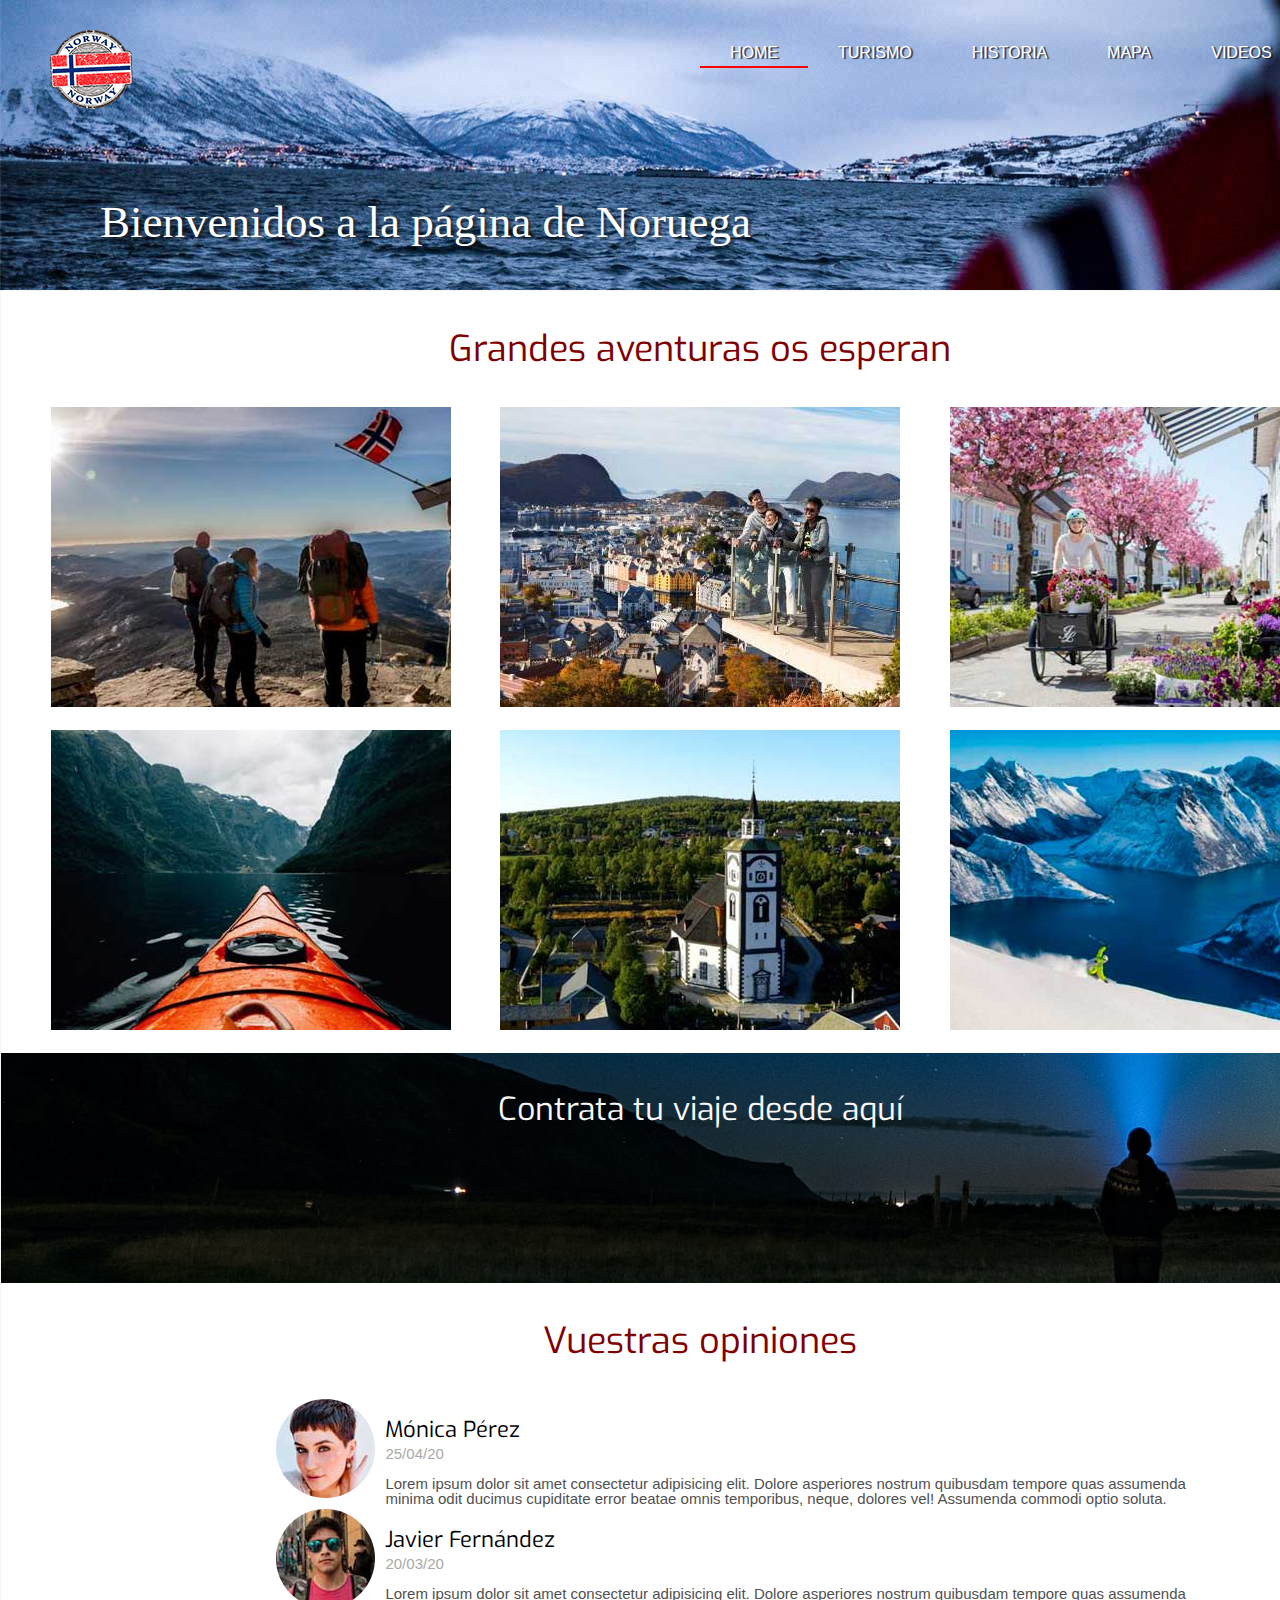
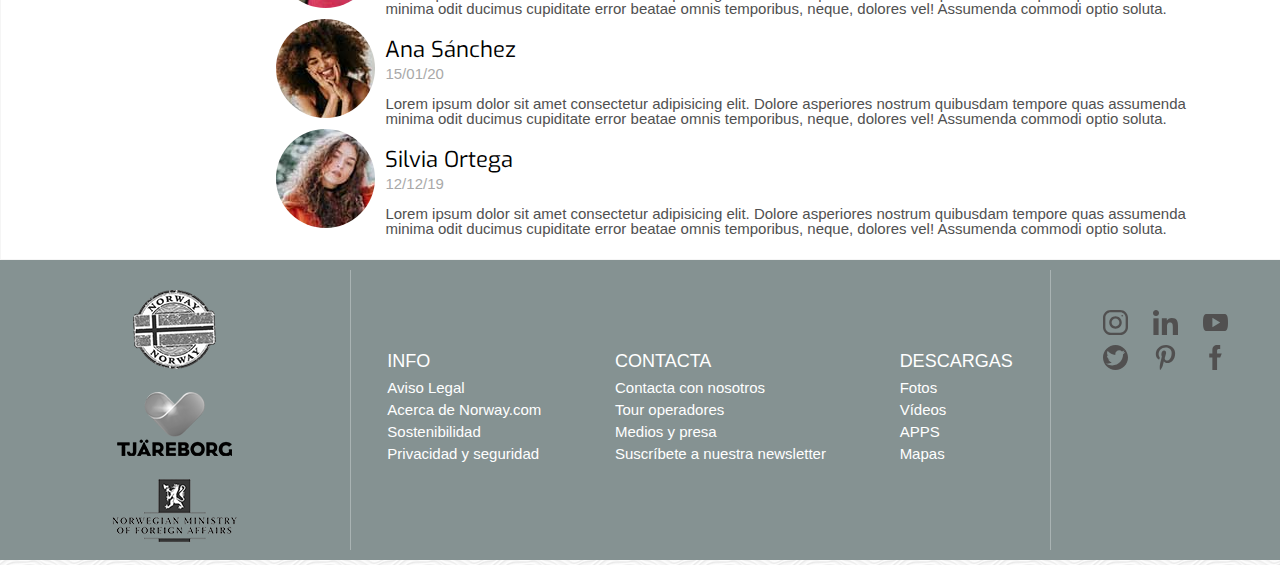
<file: index.html>
<!DOCTYPE html>
<html lang="es">
<head>
    <meta charset="UTF-8">
    <meta http-equiv="X-UA-Compatible" content="IE=edge">
    <meta name="viewport" content="width=device-width, initial-scale=1.0">
    <title>Visita Noruega | Home</title>
    <link rel="stylesheet" href="./CSS/reseteo.css">
    <link rel="stylesheet" href="./CSS/estilos.css">
</head>
<body class="home" onload="welcome()">
<div id="artboard">
<!-------------------------cabecera de la página con menu----------------------------------------------->
    <header>
       <div id="logo">
           <img src="./fotos/logo-norway.png" alt="logo escudo">
       </div>
        <nav id="menu">
            <div>
                <ul>
                    <li><a href="index.html">HOME</a></li>
                    <li><a href="./PAGES/visita-noruega.html">TURISMO</a></li>
                    <li><a href="./PAGES/historia.html">HISTORIA</a></li>
                    <li><a href="./PAGES/mapa.html">MAPA</a></li>
                    <li><a href="./PAGES/videos.html">VIDEOS</a></li>                              
                </ul>
            </div>
        </nav>
        <div class="copy">
            <h1 class="copy" id="copy_head">Oslo, os lo merecéis</h1>
        </div>
    </header>


<!----------------------aqui viene la parte principal de la página-------------------------------------->
    <main>
        <div class="principal">
            <h2 class="principal">Grandes aventuras os esperan</h2>
            <div class="bloque1">
                <div><img src="fotos/principal-01.jpg" alt="foto1" width="400px" height="300px"></div>
                <div><img src="fotos/principal-02.jpg" alt="foto2"  width="400px" height="300px"></div>
                <div><img src="fotos/principal-03.jpg" alt="foto3"  width="400px" height="300px"></div>
            </div>  
            <div class="bloque2">
                <div><img src="fotos/principal-04.jpg" alt="foto4"></div>
                <div><img src="fotos/principal-05.jpg" alt="foto5"></div>
                <div><img src="fotos/principal-06.jpg" alt="foto6"></div>
            </div> 
        </div> 

    <!--banner para el newsletter--->
        <div id="banner">
        <h2>Contrata tu viaje desde aquí</h2>
        </div>

    <!--opiniones clientes--->
       
   <h2 class="principal">Vuestras opiniones</h2>
    <div id="testimonials">
            <div class="testimonio1">
                <div class="testd">
                <div></div>
            </div>
                <div class="testi">
                    <h3>Mónica Pérez</h3>
                    <p class="fecha"> 25/04/20</p>
                    <p>Lorem ipsum dolor sit amet consectetur adipisicing elit. Dolore asperiores nostrum quibusdam tempore quas assumenda minima odit ducimus cupiditate error beatae omnis temporibus, neque, dolores vel! Assumenda commodi optio soluta.</p>
                </div>
            </div>
            <div class="testimonio2">
                <div class="testd">
                <div></div>
            </div>
                <div class="testi">
                    <h3>Javier Fernández</h3>
                    <p class="fecha"> 20/03/20</p>
                    <p>Lorem ipsum dolor sit amet consectetur adipisicing elit. Dolore asperiores nostrum quibusdam tempore quas assumenda minima odit ducimus cupiditate error beatae omnis temporibus, neque, dolores vel! Assumenda commodi optio soluta.</p>
                </div>
            </div>
            <div class="testimonio3">
                <div class="testd">
                <div></div>
            </div>
                <div class="testi">
                    <h3>Ana Sánchez</h3>
                    <p class="fecha"> 15/01/20</p>
                    <p>Lorem ipsum dolor sit amet consectetur adipisicing elit. Dolore asperiores nostrum quibusdam tempore quas assumenda minima odit ducimus cupiditate error beatae omnis temporibus, neque, dolores vel! Assumenda commodi optio soluta.</p>
                </div>
            </div><div class="testimonio4">
                <div class="testd">
                <div></div>
            </div>
                <div class="testi">
                    <h3>Silvia Ortega</h3>
                    <p class="fecha"> 12/12/19</p>
                    <p>Lorem ipsum dolor sit amet consectetur adipisicing elit. Dolore asperiores nostrum quibusdam tempore quas assumenda minima odit ducimus cupiditate error beatae omnis temporibus, neque, dolores vel! Assumenda commodi optio soluta.</p>
                </div>
            </div>
            

        </div>
    </main>

<!--------------------------------este es el menu del footer------------------------------------------------>
    <footer>
        <div class="derecha">
            <div class="derecha1">
            <img src="fotos/logo-norway-bn.png" alt="logo">
            </div>
            <div class="derecha2">
            <img src="fotos/logo-fooder2.png" alt="logo 2">
            </div> 
            <div class="derecha3">
            <img src="fotos/logo-footer3.png" alt="logo 3">
            </div> 
        </div>
        <div class="centro">
           <div class="info">
                <h3>INFO</h3>
                <ul class="info">
                    <li>Aviso Legal</li>
                    <li>Acerca de Norway.com</li>
                    <li>Sostenibilidad</li>
                    <li>Privacidad y seguridad</li>
                </ul>
            </div>
            <div class="contacta">
                <h3>CONTACTA</h3>
                    <ul class="contacta">
                        <li>Contacta con nosotros</li>
                        <li>Tour operadores</li>
                        <li>Medios y presa</li>
                        <li>Suscríbete a nuestra newsletter</li>
                </ul>
            </div>
            <div class="descargas">
                <h3>DESCARGAS</h3>
                <ul class="descargas">
                    <li>Fotos</li>
                    <li>Vídeos</li>
                    <li>APPS</li>
                    <li>Mapas</li>
                </ul>

            </div>
               
           
        </div>
        <div class="izquierda">
            <div>
                <img src="fotos/001-instagram.svg" alt="instagram" width="25px" height="25px">
                <img src="fotos/002-linkedin.svg" alt="linkedin" width="25px" height="25px">
                <img src="fotos/003-youtube.svg" alt="youtube" width="25px" height="25px">
            </div>
            <div>
                <img src="fotos/004-logotipo-social-de-twitter.svg" alt="twitter" width="25px" height="25px">
                <img src="fotos/005-logotipo-social-de-pinterest.svg" alt="pinterest" width="25px" height="25px">
                <img src="fotos/006-facebook.svg" alt="006-facebook" width="25px" height="25px">
            </div>
        </div>
    </footer> 
</div>
<script src="./JS/main.js"></script>
</body>
</html>
</file>
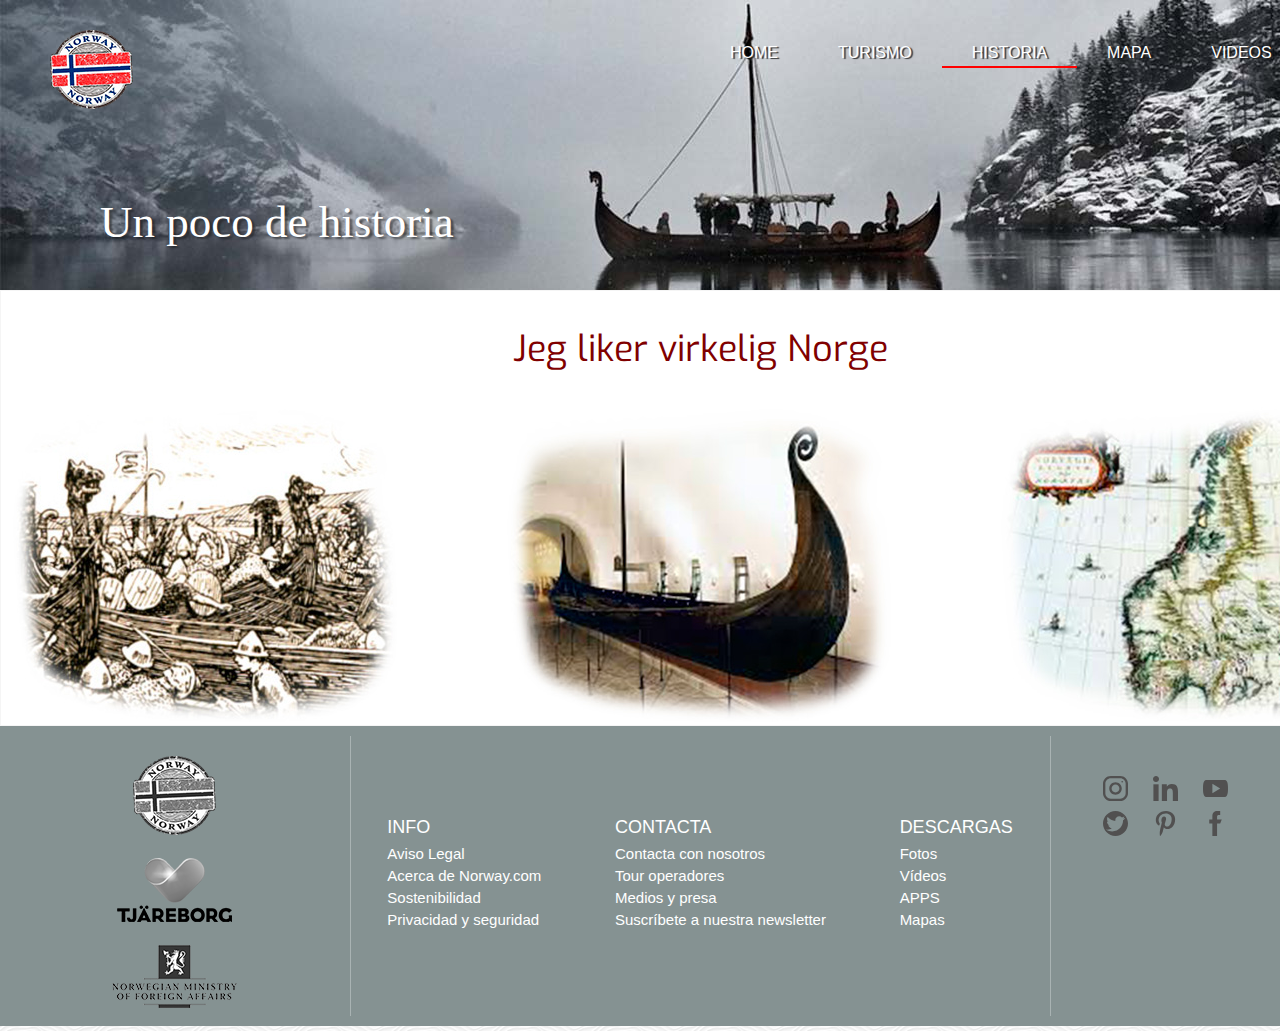
<file: PAGES/historia.html>
<!DOCTYPE html>
<html lang="es">
<head>
    <meta charset="UTF-8">
    <meta http-equiv="X-UA-Compatible" content="IE=edge">
    <meta name="viewport" content="width=device-width, initial-scale=1.0">
    <title>Visita Noruega | Historia</title>
    <link rel="stylesheet" href="../CSS/reseteo.css">
    <link rel="stylesheet" href="../CSS/estilos.css">

</head>
<body class="historia">
<div id="artboard">
    <header class="historia">
        <div id="logo">
            <img src="../fotos/logo-norway.png" alt="logo escudo">
        </div>
        <nav id="menu">
           <div>
                <ul>
                    <li><a href="../index.html">HOME</a></li>
                    <li><a href="visita-noruega.html">TURISMO</a></li>
                    <li><a href="historia.html">HISTORIA</a></li>
                    <li><a href="mapa.html">MAPA</a></li>
                    <li><a href="videos.html">VIDEOS</a></li>
                                    
                </ul>
            </div>
        </nav>
        <div class="copy">
            <h1 class="copy">Un poco de historia</h1>
        </div>
    </header> 
   <!----------------------aqui viene la parte principal de la página-------------------------------------->
    <main>
        <h2 class="historia">Jeg liker virkelig Norge</h2>
        <div id="fotos">
            <img src="../fotos/viquingos.jpg" width="400px" height="315px" alt="viquingos">
            <img src="../fotos/canoa.jpg" width="400px" height="315px" alt="barca">
            <img src="../fotos/mapa 1.jpg" width="400px" height="315px" alt="mapa">
        </div>
            
       

    </main>
    <footer>
        <div class="derecha">
            <div class="derecha1">
            <img src="../fotos/logo-norway-bn.png" alt="logo">
            </div>
            <div class="derecha2">
            <img src="../fotos/logo-fooder2.png" alt="logo 2">
            </div> 
            <div class="derecha3">
            <img src="../fotos/logo-footer3.png" alt="logo 3">
            </div> 
        </div>
        <div class="centro">
           <div class="info">
                <h3>INFO</h3>
                <ul class="info">
                    <li>Aviso Legal</li>
                    <li>Acerca de Norway.com</li>
                    <li>Sostenibilidad</li>
                    <li>Privacidad y seguridad</li>
                </ul>
            </div>
            <div class="contacta">
                <h3>CONTACTA</h3>
                    <ul class="contacta">
                        <li>Contacta con nosotros</li>
                        <li>Tour operadores</li>
                        <li>Medios y presa</li>
                        <li>Suscríbete a nuestra newsletter</li>
                </ul>
            </div>
            <div class="descargas">
                <h3>DESCARGAS</h3>
                <ul class="descargas">
                    <li>Fotos</li>
                    <li>Vídeos</li>
                    <li>APPS</li>
                    <li>Mapas</li>
                </ul>

            </div>
               
           
        </div>
        <div class="izquierda">
            <div>
                <img src="../fotos/001-instagram.svg" alt="instagram" width="25px" height="25px">
                <img src="../fotos/002-linkedin.svg" alt="linkedin" width="25px" height="25px">
                <img src="../fotos/003-youtube.svg" alt="youtube" width="25px" height="25px">
            </div>
            <div>
                <img src="../fotos/004-logotipo-social-de-twitter.svg" alt="twitter" width="25px" height="25px">
                <img src="../fotos/005-logotipo-social-de-pinterest.svg" alt="pinterest" width="25px" height="25px">
                <img src="../fotos/006-facebook.svg" alt="006-facebook" width="25px" height="25px">
            </div>
        </div>
    </footer> 
</div>
</body>
</html>
</file>
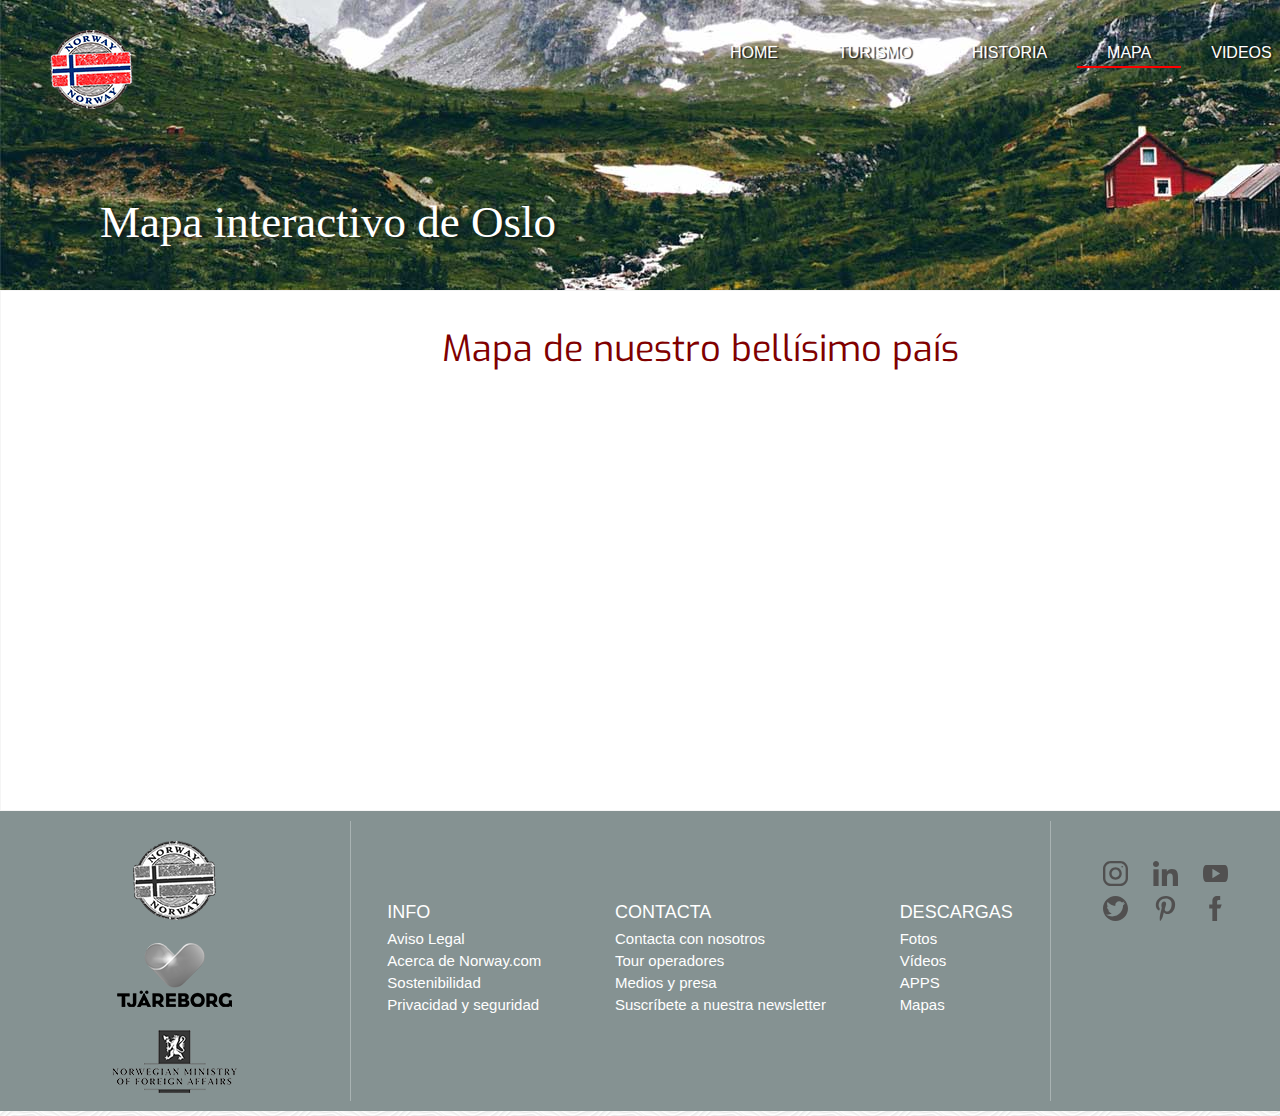
<file: PAGES/mapa.html>
<!DOCTYPE html>
<html lang="es">
<head>
    <meta charset="UTF-8">
    <meta http-equiv="X-UA-Compatible" content="IE=edge">
    <meta name="viewport" content="width=device-width, initial-scale=1.0">
    <title>Visita Noruega | mapa interactivo</title>
    <link rel="stylesheet" href="../CSS/reseteo.css">
    <link rel="stylesheet" href="../CSS/estilos.css">

</head>
<body class="mapa">
<div id="artboard">
       <header class="mapa">
        <div id="logo">
            <img src="../fotos/logo-norway.png" alt="logo escudo">
        </div>
        <nav id="menu">
           <div>
                <ul>
                    <li><a href="../index.html">HOME</a></li>
                    <li><a href="visita-noruega.html">TURISMO</a></li>
                    <li><a href="historia.html">HISTORIA</a></li>
                    <li><a href="mapa.html">MAPA</a></li>
                    <li><a href="videos.html">VIDEOS</a></li>
                                  
                </ul>
            </div>

        </nav>
        <div class="copy">
            <h1 class="copy">Mapa interactivo de Oslo</h1>
        </div>
    </header> 
    <main>
        <h2 class="mapa">Mapa de nuestro bellísimo país</h2>
        <div id="mapa">
        <iframe src="https://www.google.com/maps/embed?pb=!1m18!1m12!1m3!1d7087980.546526303!2d8.77878521446107!3d64.2961265970361!2m3!1f0!2f0!3f0!3m2!1i1024!2i768!4f13.1!3m3!1m2!1s0x461268458f4de5bf%3A0xa1b03b9db864d02b!2sNoruega!5e0!3m2!1ses!2ses!4v1613992656370!5m2!1ses!2ses" width="800" height="400" style="border:0;" allowfullscreen="" loading="lazy"></iframe>
        </div>
    </main>
     <footer>
        <div class="derecha">
            <div class="derecha1">
            <img src="../fotos/logo-norway-bn.png" alt="logo">
            </div>
            <div class="derecha2">
            <img src="../fotos/logo-fooder2.png" alt="logo 2">
            </div> 
            <div class="derecha3">
            <img src="../fotos/logo-footer3.png" alt="logo 3">
            </div> 
        </div>
        <div class="centro">
           <div class="info">
                <h3>INFO</h3>
                <ul class="info">
                    <li>Aviso Legal</li>
                    <li>Acerca de Norway.com</li>
                    <li>Sostenibilidad</li>
                    <li>Privacidad y seguridad</li>
                </ul>
            </div>
            <div class="contacta">
                <h3>CONTACTA</h3>
                    <ul class="contacta">
                        <li>Contacta con nosotros</li>
                        <li>Tour operadores</li>
                        <li>Medios y presa</li>
                        <li>Suscríbete a nuestra newsletter</li>
                </ul>
            </div>
            <div class="descargas">
                <h3>DESCARGAS</h3>
                <ul class="descargas">
                    <li>Fotos</li>
                    <li>Vídeos</li>
                    <li>APPS</li>
                    <li>Mapas</li>
                </ul>

            </div>
               
           
        </div>
        <div class="izquierda">
            <div>
                <img src="../fotos/001-instagram.svg" alt="instagram" width="25px" height="25px">
                <img src="../fotos/002-linkedin.svg" alt="linkedin" width="25px" height="25px">
                <img src="../fotos/003-youtube.svg" alt="youtube" width="25px" height="25px">
            </div>
            <div>
                <img src="../fotos/004-logotipo-social-de-twitter.svg" alt="twitter" width="25px" height="25px">
                <img src="../fotos/005-logotipo-social-de-pinterest.svg" alt="pinterest" width="25px" height="25px">
                <img src="../fotos/006-facebook.svg" alt="006-facebook" width="25px" height="25px">
            </div>
        </div>
    </footer> 
</div>
</body>
</html>
</file>
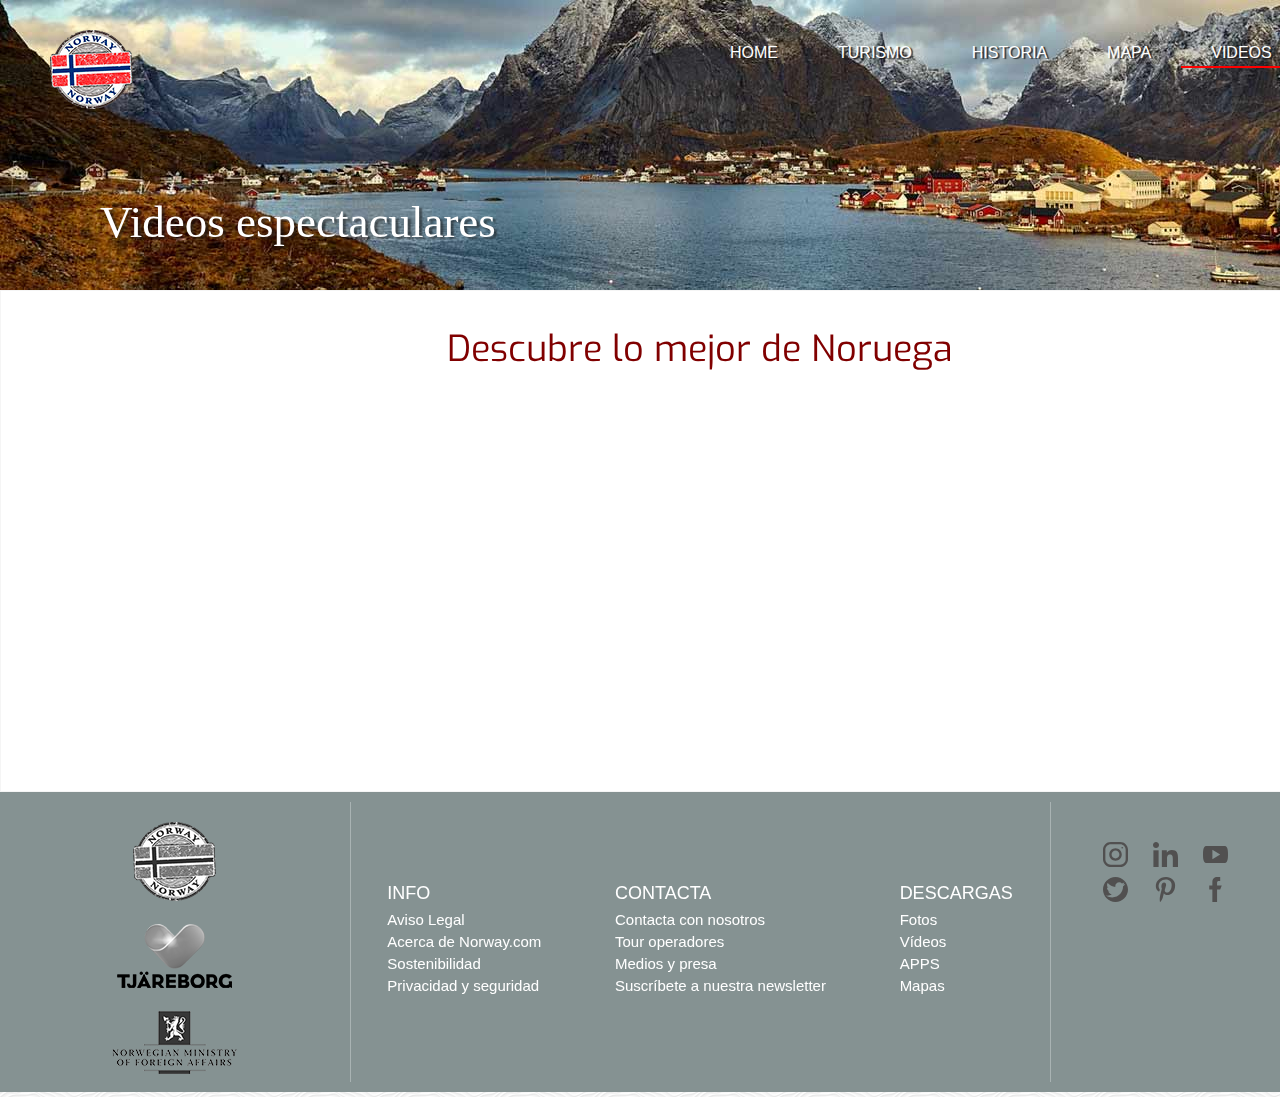
<file: PAGES/videos.html>
<!DOCTYPE html>
<html lang="es">
<head>
    <meta charset="UTF-8">
    <meta http-equiv="X-UA-Compatible" content="IE=edge">
    <meta name="viewport" content="width=device-width, initial-scale=1.0">
    <title>Visita Noruega | Multimedia</title>
    <link rel="stylesheet" href="../CSS/reseteo.css">
    <link rel="stylesheet" href="../CSS/estilos.css">

</head>
<body class="videos">
<div id="artboard">
    <header class="videos">
        <div id="logo">
            <img src="../fotos/logo-norway.png" alt="logo escudo">
        </div>
        <nav id="menu">
           <div>
                <ul>
                    <li><a href="../index.html">HOME</a></li>
                    <li><a href="visita-noruega.html">TURISMO</a></li>
                    <li><a href="historia.html">HISTORIA</a></li>
                    <li><a href="mapa.html">MAPA</a></li>
                    <li><a href="videos.html">VIDEOS</a></li>
                                    
                </ul>
            </div>

        </nav>
        <div class="copy">
            <h1 class="copy">Videos espectaculares</h1>
        </div>
    </header> 
    <main>
        <div id="videos">
            <h2>Descubre lo mejor de Noruega</h2>
            <div>
                <iframe width="400" height="225" src="https://www.youtube.com/embed/WL9EOfzoSsA" frameborder="0" allow="accelerometer; autoplay; clipboard-write; encrypted-media; gyroscope; picture-in-picture" allowfullscreen></iframe>
            </div>
            <div>  
                <iframe width="400" height="225" src="https://www.youtube.com/embed/fVsONlc3OUY" frameborder="0" allow="accelerometer; autoplay; clipboard-write; encrypted-media; gyroscope; picture-in-picture" allowfullscreen></iframe>
            </div>
            <div> 
                <iframe width="400" height="225" src="https://www.youtube.com/embed/54LY1DwfbwM" frameborder="0" allow="accelerometer; autoplay; clipboard-write; encrypted-media; gyroscope; picture-in-picture" allowfullscreen></iframe>
            </div>
        </div>
    </main>
    <footer>
        <div class="derecha">
            <div class="derecha1">
            <img src="../fotos/logo-norway-bn.png" alt="logo">
            </div>
            <div class="derecha2">
            <img src="../fotos/logo-fooder2.png" alt="logo 2">
            </div> 
            <div class="derecha3">
            <img src="../fotos/logo-footer3.png" alt="logo 3">
            </div> 
        </div>
        <div class="centro">
           <div class="info">
                <h3>INFO</h3>
                <ul class="info">
                    <li>Aviso Legal</li>
                    <li>Acerca de Norway.com</li>
                    <li>Sostenibilidad</li>
                    <li>Privacidad y seguridad</li>
                </ul>
            </div>
            <div class="contacta">
                <h3>CONTACTA</h3>
                    <ul class="contacta">
                        <li>Contacta con nosotros</li>
                        <li>Tour operadores</li>
                        <li>Medios y presa</li>
                        <li>Suscríbete a nuestra newsletter</li>
                </ul>
            </div>
            <div class="descargas">
                <h3>DESCARGAS</h3>
                <ul class="descargas">
                    <li>Fotos</li>
                    <li>Vídeos</li>
                    <li>APPS</li>
                    <li>Mapas</li>
                </ul>

            </div>
               
           
        </div>
        <div class="izquierda">
            <div>
                <img src="../fotos/001-instagram.svg" alt="instagram" width="25px" height="25px">
                <img src="../fotos/002-linkedin.svg" alt="linkedin" width="25px" height="25px">
                <img src="../fotos/003-youtube.svg" alt="youtube" width="25px" height="25px">
            </div>
            <div>
                <img src="../fotos/004-logotipo-social-de-twitter.svg" alt="twitter" width="25px" height="25px">
                <img src="../fotos/005-logotipo-social-de-pinterest.svg" alt="pinterest" width="25px" height="25px">
                <img src="../fotos/006-facebook.svg" alt="006-facebook" width="25px" height="25px">
            </div>
        </div>
    </footer> 
</div>

</body>
</html>
</file>
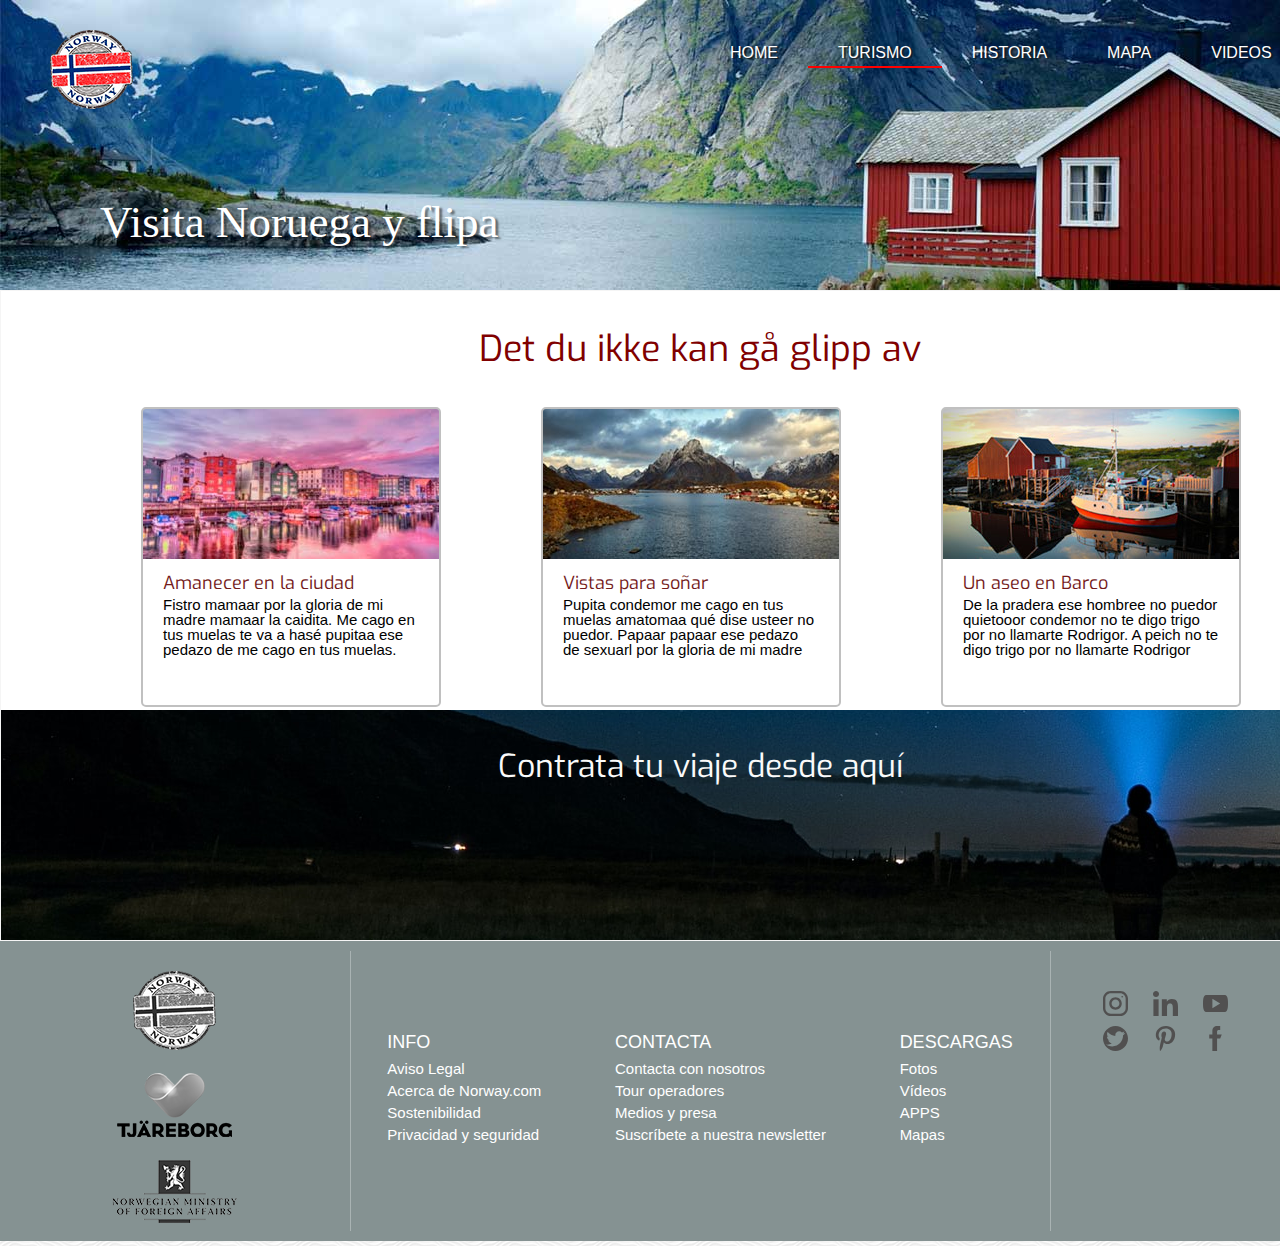
<file: PAGES/visita-noruega.html>
<!DOCTYPE html>
<html lang="es">
<head>
    <meta charset="UTF-8">
    <meta http-equiv="X-UA-Compatible" content="IE=edge">
    <meta name="viewport" content="width=device-width, initial-scale=1.0">
    <title>Visita Noruega | turismo</title>
    <link rel="stylesheet" href="../CSS/reseteo.css">
    <link rel="stylesheet" href="../CSS/estilos.css">

</head>
<body class="turismo">
<div id="artboard">
    <header class="turismo">
        <div id="logo">
            <img src="../fotos/logo-norway.png" alt="logo escudo">
        </div>
        <nav id="menu">
            <div>
                <ul>
                    <li><a href="../index.html">HOME</a></li>
                    <li><a href="visita-noruega.html">TURISMO</a></li>
                    <li><a href="historia.html">HISTORIA</a></li>
                    <li><a href="mapa.html">MAPA</a></li>
                    <li><a href="videos.html">VIDEOS</a></li>
                                
                </ul>
            </div>

        </nav>
        <div class="copy">
            <h1 class="copy">Visita Noruega y flipa</h1>
        </div>
</header>
    <main class="visita-noruega">
         <h2 class="turismo">Det du ikke kan gå glipp av</h2>
            <div id="publicidad">
                <div>               
                    <h3>Amanecer en la ciudad</h3>
                    <p>Fistro mamaar por la gloria de mi madre mamaar la caidita. Me cago en tus muelas te va a hasé pupitaa ese pedazo de me cago en tus muelas.</p>
                </div>
                <div>
                    <h3>Vistas para soñar</h3>
                    <p>Pupita condemor me cago en tus muelas amatomaa qué dise usteer no puedor. Papaar papaar ese pedazo de sexuarl por la gloria de mi madre </p>
                </div>
                <div>
                    <h3>Un aseo en Barco</h3>               
                    <p>De la pradera ese hombree no puedor quietooor condemor no te digo trigo por no llamarte Rodrigor. A peich no te digo trigo por no llamarte Rodrigor</p>
                </div>
            </div>
            <div id="banner">
            <h2>Contrata tu viaje desde aquí</h2>
            </div>
    
    </main>

    <footer>
        <div class="derecha">
            <div class="derecha1">
            <img src="../fotos/logo-norway-bn.png" alt="logo">
            </div>
            <div class="derecha2">
            <img src="../fotos/logo-fooder2.png" alt="logo 2">
            </div> 
            <div class="derecha3">
            <img src="../fotos/logo-footer3.png" alt="logo 3">
            </div> 
        </div>
        <div class="centro">
           <div class="info">
                <h3>INFO</h3>
                <ul class="info">
                    <li>Aviso Legal</li>
                    <li>Acerca de Norway.com</li>
                    <li>Sostenibilidad</li>
                    <li>Privacidad y seguridad</li>
                </ul>
            </div>
            <div class="contacta">
                <h3>CONTACTA</h3>
                    <ul class="contacta">
                        <li>Contacta con nosotros</li>
                        <li>Tour operadores</li>
                        <li>Medios y presa</li>
                        <li>Suscríbete a nuestra newsletter</li>
                </ul>
            </div>
            <div class="descargas">
                <h3>DESCARGAS</h3>
                <ul class="descargas">
                    <li>Fotos</li>
                    <li>Vídeos</li>
                    <li>APPS</li>
                    <li>Mapas</li>
                </ul>

            </div>
               
           
        </div>
        <div class="izquierda">
            <div>
                <img src="../fotos/001-instagram.svg" alt="instagram" width="25px" height="25px">
                <img src="../fotos/002-linkedin.svg" alt="linkedin" width="25px" height="25px">
                <img src="../fotos/003-youtube.svg" alt="youtube" width="25px" height="25px">
            </div>
            <div>
                <img src="../fotos/004-logotipo-social-de-twitter.svg" alt="twitter" width="25px" height="25px">
                <img src="../fotos/005-logotipo-social-de-pinterest.svg" alt="pinterest" width="25px" height="25px">
                <img src="../fotos/006-facebook.svg" alt="006-facebook" width="25px" height="25px">
            </div>
        </div>
    </footer> 
</div>   
</body>
</html>
</file>
<file: CSS/estilos.css>
/********* autor Marta Bravo v1.0 *************/
/********* febrero 21 *************/
@import url('https://fonts.googleapis.com/css2?family=Exo:wght@700&display=swap');
/**********comenzamos con el artboard**************/
#artboard{
    margin: 0 auto;
    width: 1400px;   
}

/****************header***************************/


header{
    height: 290px;
    background-color: aquamarine;
    background-image: url("../fotos/foto-portada.jpg");
}
div #logo img{
    position: absolute;
    margin-left: 50px;
    margin-top: 30px;
}

header.turismo{
    background-image: url("../fotos/turismo.jpg");
}
header.historia{
    background-image: url("../fotos/historia.jpg");
}
header.videos{
    background-image: url("../fotos/videos.jpg");
}
header.mapa{
    background-image: url("../fotos/mapa.jpg");
}
header nav{
    
    width: 700px;
    height: 80px;
    float: right;
    padding-top: 20px;   
}
header nav ul{
    margin: 0px;
    
}
header #menu ul{
    list-style: none;
}
a{
    text-decoration: none;
    font-family: 'Trebuchet MS', 'Lucida Sans Unicode', 'Lucida Grande', 'Lucida Sans', Arial, sans-serif;
    color: white;
    float: left;
    margin-top: 20px;
    padding: 5px 30px 5px 30px;
    text-shadow: 2px 1px 1px #161616d8;  
       
}

nav a:hover{
    background-color: red;
}
/****************nav home***************************/
.home li:nth-child(1) a{
    /*border: 3px solid red;*/
    border-bottom: solid 2px red
}
/****************nav turismo***************************/
.turismo li:nth-child(2) a{
    /*border: 3px solid red;*/
    border-bottom: solid 2px red
}
/****************nav historia***************************/
.historia li:nth-child(3) a{
    /*border: 3px solid red;*/
    border-bottom: solid 2px red
}
/****************nav mapa***************************/
.mapa li:nth-child(4) a{
    /*border: 3px solid red;*/
    border-bottom: solid 2px red
}
/****************nav videos***************************/
.videos li:nth-child(5) a{
    /*border: 3px solid red;*/
    border-bottom: solid 2px red
}
/****************copy***************************/

header h1.copy{
    
    font-family: 'Noto Serif', serif;
    font-size: 45px;
    text-shadow: 3px 2px 2px #1616168a; 
    color: white; 
    padding-top: 200px;
   padding-left: 100px;  
}


/****************manin*************************************/

main{
    border: 1px solid whitesmoke;
    height: auto;
    background-color: white;
}
body{
    background-image: url(../fotos/white.png);
}
/***************main de la home******************************/

h2.principal{
    font-family: 'Exo', sans-serif;
    color: maroon;
    font-size: 36px;
    text-align: center;
    padding: 40px 0px    
}
.principal .bloque1{    
    display: flex;
    justify-content: space-evenly;
    padding-bottom: 20px;
}
.principal .bloque2{
    
    display: flex;
    justify-content: space-evenly;
    padding-bottom: 20px;
}





/****************Banner***************************/

#banner{
    height: 150px;
    background-image: url(../fotos/banner.jpg);
    background-position:-150px -1300px;
    /* background-image: url(fotos/salmon.png), url(fotos/banner.jpg); */
    background-repeat: no-repeat;
    padding: 40px 0;
    /* margin-bottom: 60px; */

}
#banner h2{
    font-family: 'Exo', sans-serif;
    color: rgb(250, 250, 250);
    font-size: 2em;
    text-align: center;
}

/****************textimonial***************************/
#testimonials{
    margin-bottom: 20px;
}

#testimonials .testimonio1{
display: flex;
/* padding-top: 30px; */
justify-content: center;
}
#testimonials .testd{
    width: 15%;
    height: 110px;
    
}
#testimonials .testimonio1 .testd div{  
    background-image: url(../fotos/testimonio1.jpg);
    border-style : Solid;
    width : 99px;
    height : 99px;
    border-radius : 50px;
    -moz-border-radius : 50px;
    -webkit-border-radius : 50p;
    margin-left: 100px;
}
#testimonials .testi{
    width: 60%;
    height: 110px;
}
#testimonials .testi h3{
    font-family: 'Exo', sans-serif;
    font-size: 22px;
    padding-bottom: 5px;
    padding-top: 20px;
}
#testimonials .testi .fecha{
    font-size: 15px ;
    color: darkgrey;
    font-family: 'Trebuchet MS', 'Lucida Sans Unicode', 'Lucida Grande', 'Lucida Sans', Arial, sans-serif;
    padding-bottom: 15px;
}
#testimonials .testi p{
    font-size: 15px ;
    color: rgb(80, 80, 80);
    font-family: 'Trebuchet MS', 'Lucida Sans Unicode', 'Lucida Grande', 'Lucida Sans', Arial, sans-serif;
    padding-bottom: 15px;
}

#testimonials .testimonio3{
    display: flex;
    justify-content: center;
    }
   
#testimonials .testimonio2 .testd div{  
    background-image: url(../fotos/testimonio2.jpg);
    border-style : Solid;
    width : 99px;
    height : 99px;
    border-radius : 50px;
    -moz-border-radius : 50px;
    -webkit-border-radius : 50p;
    margin-left: 100px;
}
#testimonials .testimonio2{
    display: flex;
    justify-content: center;
    }
   
#testimonials .testimonio3 .testd div{  
    background-image: url(../fotos/testimonio3.jpg);
    border-style : Solid;
        width : 99px;
    height : 99px;
    border-radius : 50px;
    -moz-border-radius : 50px;
    -webkit-border-radius : 50p;
    margin-left: 100px;
}
#testimonials .testimonio4{
    display: flex;
    justify-content: center;
    }
   
#testimonials .testimonio4 .testd div{  
    background-image: url(../fotos/testimonio4.jpg);
    border-style : Solid;
        width : 99px;
    height : 99px;
    border-radius : 50px;
    -moz-border-radius : 50px;
    -webkit-border-radius : 50p;
    margin-left: 100px;
}

/****************manin historia***************************/

main h2.historia{
    font-family: 'Exo', sans-serif;
    color: maroon;
    font-size: 36px;
    text-align: center;
    padding: 40px 0px    
}
main #fotos img:nth-child(1){
    margin-right: 90px;
}
main #fotos img:nth-child(2){
    margin-right: 90px;
}
 main #fotos img:nth-child(2):hover{
        border: 2px solid black;
        -webkit-box-shadow: 10px 10px 22px 0px rgba(0,0,0,0.75);
        -moz-box-shadow: 10px 10px 22px 0px rgba(0,0,0,0.75);
        box-shadow: 10px 10px 22px 0px rgba(0,0,0,0.75);
    }

/**************** Main Vídeos ***************************/

#videos{ 
    /*background-color: rgb(255, 240, 221);*/ 
    height: 500px; 
} 
#videos div{ 
    height: 300px; 
    width: 440px; 
    padding: 10px; 
    float: left; 
} 
div#videos iframe:nth-child(1), iframe:nth-child(2){ 
        
    margin-right: 40px; margin-left: 20px; 
    }
#videos h2{
    font-family: 'Exo', sans-serif;
    color: maroon;
    font-size: 36px;
    text-align: center;
    padding: 40px 0px   
}
/****************main mapa***************************/
main h2.mapa{
    font-family:'Exo', sans-serif;
    color: maroon;
    font-size: 36px;
    text-align: center;
    padding: 40px 0px    
}
div #mapa{
    text-align: center;
}
/****************main turismo***************************/
main h2.turismo{
    font-family: 'Exo', sans-serif;
    color: maroon;
    font-size: 36px;
    text-align: center;
    padding: 40px 0px    
}
#publicidad{
    display: inline-block;
}
 #publicidad div{
    background-image: url(../fotos/turismo-1.jpg);
    background-repeat: no-repeat;
    width: 300px;
    height: 300px;
    border: 2px solid silver;
    border-radius: 5px;
    float: left;
    padding: 5px 20px;
    box-sizing: border-box;
    margin-left: 20px;    
   }
#publicidad div:nth-child(1){
    margin-left: 140px;
    margin-right: 80px;
  }
#publicidad div:nth-child(2){
    background-image: url(../fotos/turismo-2.jpg);
    margin-right: 80px;
}
#publicidad div:nth-child(3){
    background-image: url(../fotos/turismo-3.jpg);
    margin-right: 20;
}
#publicidad div h3{
    font-family: 'Exo', sans-serif;;
    color: rgb(116, 27, 27);
    font-size: 18px;
    padding-top: 160px;
    }
#publicidad div p{
    font-family: 'Trebuchet MS', 'Lucida Sans Unicode', 'Lucida Grande', 'Lucida Sans', Arial, sans-serif;
    font-size: 15px;
    padding-top: 5px;
} 
/****************aqui va el pie de página***************************/
footer{
    background-color: rgb(133, 146, 146);
    height: 300px;
    display: flex;
    justify-content: space-between;
    align-items: center;
   }
footer .derecha{
    width: 25%;
    height: 280px;
    text-align: center;   
}
footer .derecha .derecha1{    
    padding-top: 20px;
}
footer .derecha .derecha2{
    padding-top: 20px;
}
footer .derecha .derecha3{
   padding-top: 20px;
   padding-bottom: 20px;
}

footer .centro{
    width: 50%;
    height: 280px;
    border-left: 1px solid rgba(255, 255, 255, 0.3);
    border-right: 1px solid rgba(255, 255, 255, 0.3);
    display: flex;
    justify-content: space-around;
    align-items: center;
  }
  .centro h3{
      color: white;
      font-family: 'Nobile', sans-serif;
      font-size: 18px;
      padding-bottom: 10px;
  }
  .centro li{
    color: white;
    font-family:'Trebuchet MS', 'Lucida Sans Unicode', 'Lucida Grande', 'Lucida Sans', Arial, sans-serif; ;
    font-size: 15px;
    padding-bottom: 7px;
  }
  .centro li:hover{
      text-decoration: underline ;
  }
  footer .izquierda{
    width:25%;
    height: 280px;
  }
  .izquierda div{
      width: 150px;
      display: flex;
      justify-content: space-around;
  }
.izquierda div:nth-child(1){
    padding-top: 40px;
    padding-left: 40px;
}
.izquierda div:nth-child(2){
    padding-top: 10px;
    padding-left: 40px;
}
</file>
<file: CSS/reseteo.css>
/* http://meyerweb.com/eric/tools/css/reset/ 
   v2.0 | 20110126
   License: none (public domain)
*/

html, body, div, span, applet, object, iframe,
h1, h2, h3, h4, h5, h6, p, blockquote, pre,
a, abbr, acronym, address, big, cite, code,
del, dfn, em, img, ins, kbd, q, s, samp,
small, strike, strong, sub, sup, tt, var,
b, u, i, center,
dl, dt, dd, ol, ul, li,
fieldset, form, label, legend,
table, caption, tbody, tfoot, thead, tr, th, td,
article, aside, canvas, details, embed, 
figure, figcaption, footer, header, hgroup, 
menu, nav, output, ruby, section, summary,
time, mark, audio, video {
	margin: 0;
	padding: 0;
	border: 0;
	font-size: 100%;
	font: inherit;
	vertical-align: baseline;
}
/* HTML5 display-role reset for older browsers */
article, aside, details, figcaption, figure, 
footer, header, hgroup, menu, nav, section {
	display: block;
}
body {
	line-height: 1;
}
ol, ul {
	list-style: none;
}
blockquote, q {
	quotes: none;
}
blockquote:before, blockquote:after,
q:before, q:after {
	content: '';
	content: none;
}
table {
	border-collapse: collapse;
	border-spacing: 0;
}
</file>
